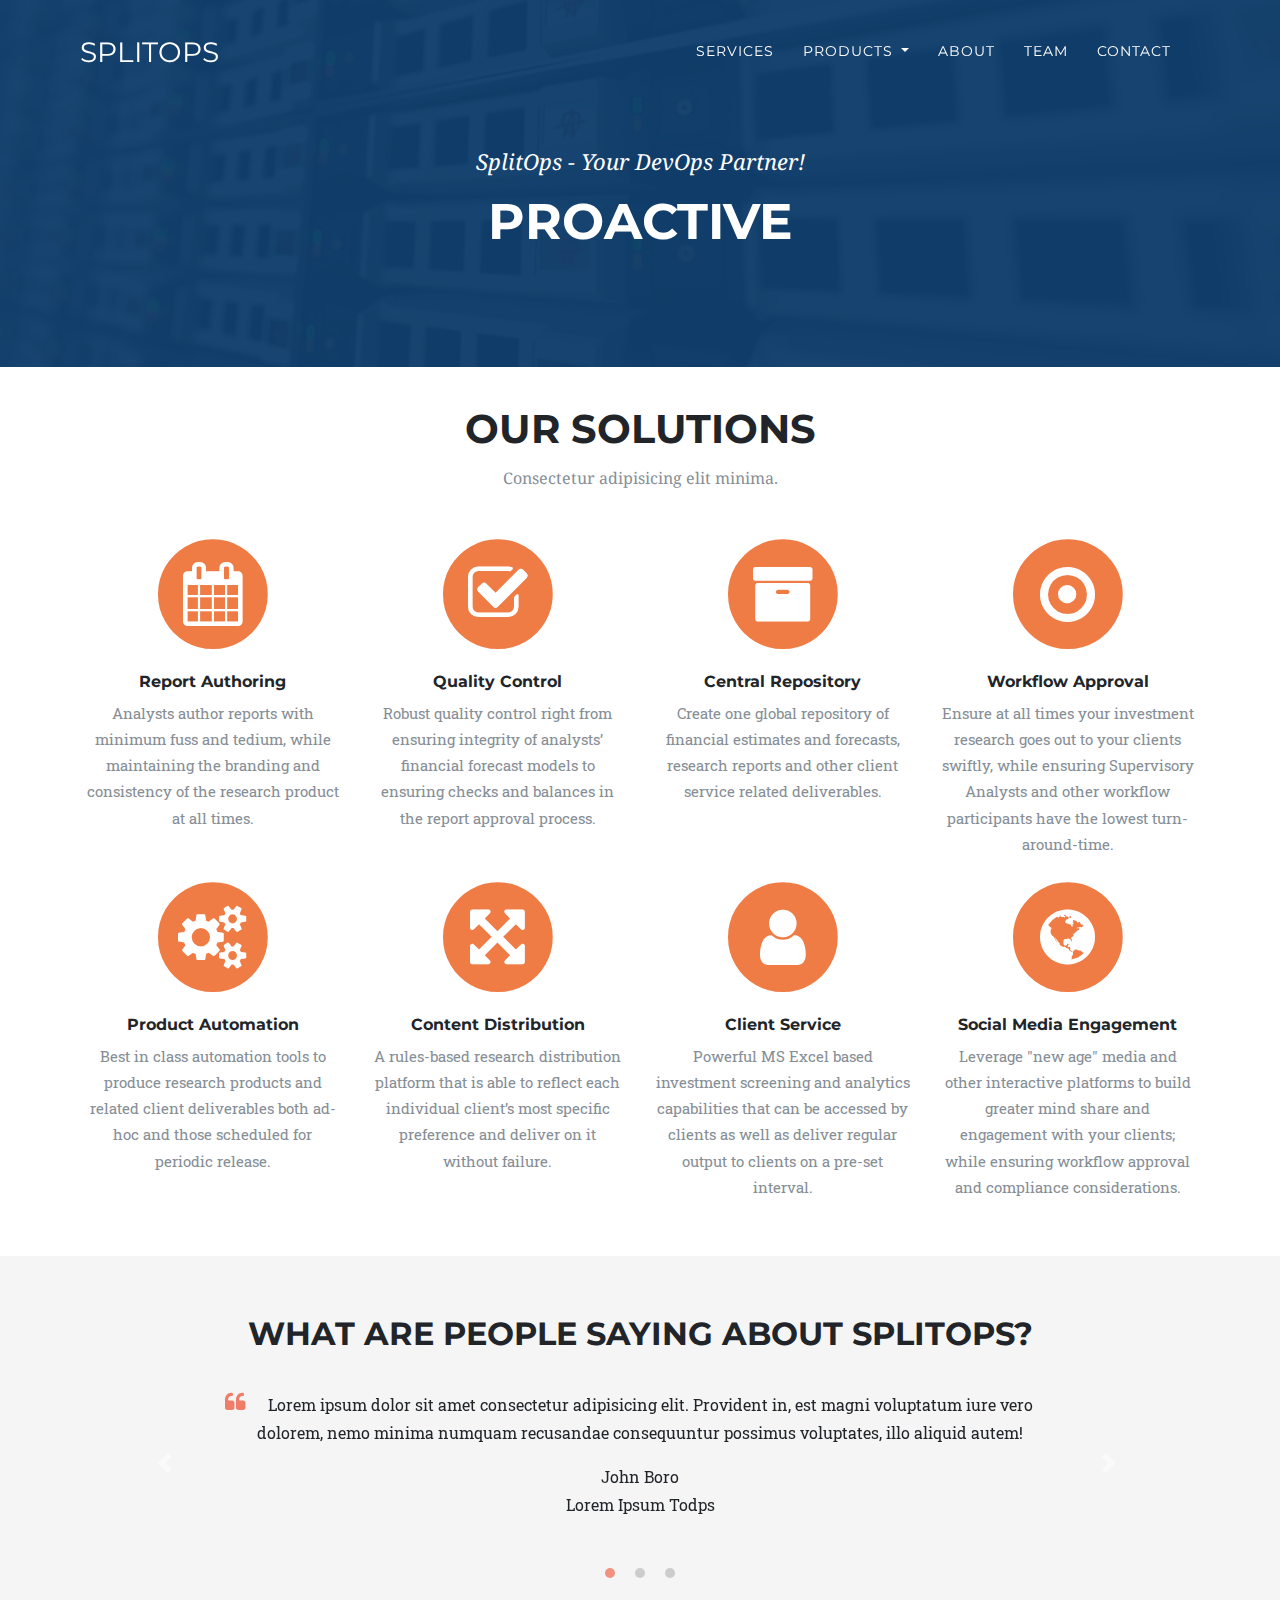
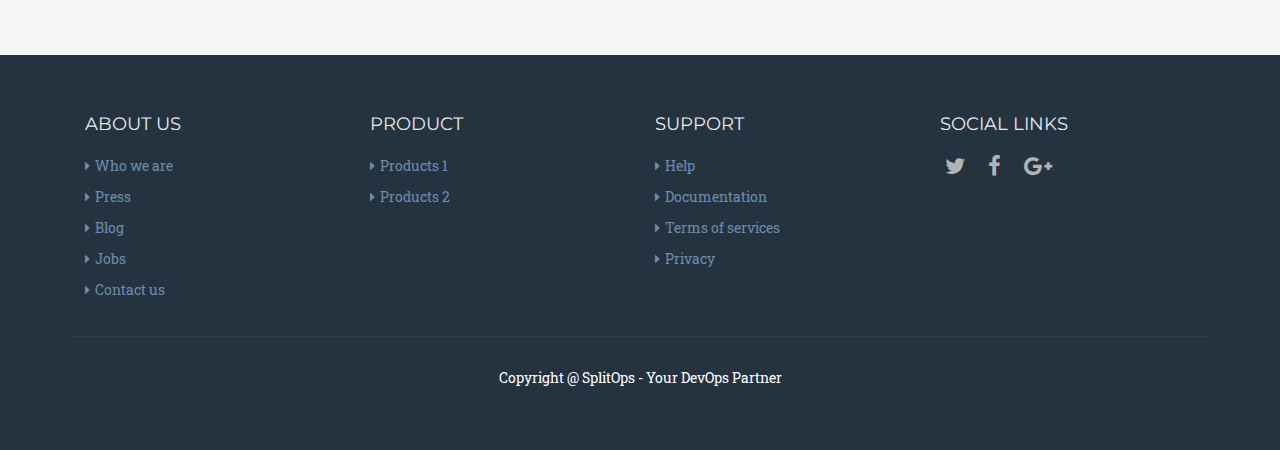
<file: index.html>
<!DOCTYPE html>
<html lang="en">

<head>

  <meta charset="utf-8">
  <meta name="viewport" content="width=device-width, initial-scale=1, shrink-to-fit=no">

  <title>SplitOps - Your DevOps Partner</title>
  <link href="css/bootstrap.min.css" rel="stylesheet">

  <link href="css/font-awesome.min.css" rel="stylesheet" type="text/css">
  <link href="https://fonts.googleapis.com/css?family=Montserrat:400,700" rel="stylesheet" type="text/css">
  <link href='https://fonts.googleapis.com/css?family=Kaushan+Script' rel='stylesheet' type='text/css'>
  <link href='https://fonts.googleapis.com/css?family=Droid+Serif:400,700,400italic,700italic' rel='stylesheet' type='text/css'>
  <link href='https://fonts.googleapis.com/css?family=Roboto+Slab:400,100,300,700' rel='stylesheet' type='text/css'>

  <link href="css/style.css" rel="stylesheet">

</head>

<body id="page-top">

  <!-- Navigation -->
  <nav class="navbar navbar-expand-lg navbar-dark fixed-top" id="mainNav">
    <div class="container">
      <a class="navbar-brand js-scroll-trigger" href="#page-top">SPLITOPS</a>
      <button class="navbar-toggler navbar-toggler-right" type="button" data-toggle="collapse" data-target="#navbarResponsive"
        aria-controls="navbarResponsive" aria-expanded="false" aria-label="Toggle navigation">
          <i class="fa fa-bars"></i>
        </button>
      <div class="collapse navbar-collapse" id="navbarResponsive">
        <ul class="navbar-nav ml-auto">
          <li class="nav-item">
            <a class="nav-link js-scroll-trigger" href="services.html">Services</a>
          </li>
          <li class="nav-item dropdown">
            <a class="nav-link dropdown-toggle" href="#" id="navbarDropdownPortfolio" data-toggle="dropdown" aria-haspopup="true" aria-expanded="true">
                Products
              </a>
            <div class="dropdown-menu dropdown-menu-right" aria-labelledby="navbarDropdownPortfolio">
              <a class="dropdown-item" href="#">Product 1</a>
              <a class="dropdown-item" href="#">Product 2</a>
              <a class="dropdown-item" href="#">Product 3</a>
            </div>
          </li>
          <li class="nav-item">
            <a class="nav-link js-scroll-trigger" href="#about">About</a>
          </li>
          <li class="nav-item">
            <a class="nav-link js-scroll-trigger" href="#team">Team</a>
          </li>
          <li class="nav-item">
            <a class="nav-link js-scroll-trigger" href="contact.html">Contact</a>
          </li>
        </ul>
      </div>
    </div>
  </nav>

  <!-- Header -->
  <header class="masthead">
    <div class="overlay"></div>
    <div class="container">
      <div class="intro-text">
        <div class="intro-lead-in">SplitOps - Your DevOps Partner!</div>
        <div class="intro-heading typed-text"></div>
      </div>
    </div>
  </header>

  <!-- Services -->
  <section id="services">
    <div class="container">
      <div class="row">
        <div class="col-lg-12 text-center">
          <h2 class="section-heading">Our Solutions</h2>
          <h3 class="section-subheading text-muted">Consectetur adipisicing elit minima.</h3>
        </div>
      </div>
      <div class="row text-center">
        <div class="col-md-3">
          <span class="fa-stack fa-4x">
              <i class="fa fa-circle fa-stack-2x text-primary"></i>
              <i class="fa fa-calendar fa-stack-1x fa-inverse"></i>
            </span>
          <h6 class="service-heading">Report Authoring</h6>
          <p class="text-muted service-text">Analysts author reports with minimum fuss and tedium, while maintaining the branding and consistency of the research
            product at all times.</p>
        </div>
        <div class="col-md-3">
          <span class="fa-stack fa-4x">
              <i class="fa fa-circle fa-stack-2x text-primary"></i>
              <i class="fa fa-check-square-o fa-stack-1x fa-inverse"></i>
            </span>
          <h6 class="service-heading">Quality Control</h6>
          <p class="text-muted service-text">Robust quality control right from ensuring integrity of analysts’ financial forecast models to ensuring checks
            and balances in the report approval process.</p>
        </div>
        <div class="col-md-3">
          <span class="fa-stack fa-4x">
              <i class="fa fa-circle fa-stack-2x text-primary"></i>
              <i class="fa fa-archive fa-stack-1x fa-inverse"></i>
            </span>
          <h6 class="service-heading">Central Repository</h6>
          <p class="text-muted service-text">Create one global repository of financial estimates and forecasts, research reports and other client service related
            deliverables.</p>
        </div>
        <div class="col-md-3">
          <span class="fa-stack fa-4x">
                <i class="fa fa-circle fa-stack-2x text-primary"></i>
                <i class="fa fa-dot-circle-o fa-stack-1x fa-inverse"></i>
              </span>
          <h6 class="service-heading">Workflow Approval</h6>
          <p class="text-muted service-text">Ensure at all times your investment research goes out to your clients swiftly, while ensuring Supervisory Analysts
            and other workflow participants have the lowest turn-around-time.</p>
        </div>
        <div class="col-md-3">
            <span class="fa-stack fa-4x">
                <i class="fa fa-circle fa-stack-2x text-primary"></i>
                <i class="fa fa-cogs fa-stack-1x fa-inverse"></i>
              </span>
            <h6 class="service-heading">Product Automation</h6>
            <p class="text-muted service-text">Best in class automation tools to produce research products and related client deliverables both ad-hoc and those scheduled for periodic release.</p>
        </div>
        <div class="col-md-3">
          <span class="fa-stack fa-4x">
              <i class="fa fa-circle fa-stack-2x text-primary"></i>
              <i class="fa fa-arrows-alt fa-stack-1x fa-inverse"></i>
            </span>
          <h6 class="service-heading">Content Distribution</h6>
          <p class="text-muted service-text">A rules-based research distribution platform that is able to reflect each individual client’s most specific preference and deliver on it without failure.</p>
        </div>
        <div class="col-md-3">
            <span class="fa-stack fa-4x">
                <i class="fa fa-circle fa-stack-2x text-primary"></i>
                <i class="fa fa-user fa-stack-1x fa-inverse"></i>
              </span>
            <h6 class="service-heading">Client Service</h6>
            <p class="text-muted service-text">Powerful MS Excel based investment screening and analytics capabilities that can be accessed by clients as well as deliver regular output to clients on a pre-set interval.</p>
          </div>
        <div class="col-md-3">
              <span class="fa-stack fa-4x">
                  <i class="fa fa-circle fa-stack-2x text-primary"></i>
                  <i class="fa fa-globe fa-stack-1x fa-inverse"></i>
                </span>
              <h6 class="service-heading">Social Media Engagement</h6>
              <p class="text-muted service-text">Leverage "new age" media and other interactive platforms to build greater mind share and engagement with your clients; while ensuring workflow approval and compliance considerations.</p>
        </div>      
      </div>
    </div>
  </section>

  <section class="section testimonials">
    <div class="container">
      <h2 class="title text-center">What are people saying about SplitOps?</h2>
      <div id="testimonials" class="carousel slide" data-ride="carousel" data-interval="3000">
        <ol class="carousel-indicators">
          <li data-target="#testimonials" data-slide-to="0" class="active"></li>
          <li data-target="#testimonials" data-slide-to="1"></li>
          <li data-target="#testimonials" data-slide-to="2"></li>
        </ol>
        <div class="carousel-inner">
          <div class="carousel-item active">
            <div class="content">
              <blockquote>
                <i class="fa fa-quote-left"></i>
                <p>Lorem ipsum dolor sit amet consectetur adipisicing elit. Provident in, est magni voluptatum iure vero dolorem,
                  nemo minima numquam recusandae consequuntur possimus voluptates, illo aliquid autem!</p>
              </blockquote>
              <p class="source">John Boro<br><span class="title">Lorem Ipsum Todps</span></p>
            </div>
            <!--//content-->
          </div>

          <div class="carousel-item">
            <div class="content">
              <blockquote>
                <i class="fa fa-quote-left"></i>
                <p>Lorem ipsum dolor sit amet consectetur adipisicing elit. Provident in, est magni voluptatum iure vero dolorem,
                  nemo minima numquam recusandae consequuntur possimus voluptates, illo aliquid autem!</p>
              </blockquote>
              <p class="source">John Boro<br><span class="title">Lorem Ipsum Todps</span></p>
            </div>
            <!--//content-->
          </div>

          <div class="carousel-item">
            <div class="content">
              <blockquote>
                <i class="fa fa-quote-left"></i>
                <p>Lorem ipsum dolor sit amet consectetur adipisicing elit. Provident in, est magni voluptatum iure vero dolorem,
                  nemo minima numquam recusandae consequuntur possimus voluptates, illo aliquid autem!</p>
              </blockquote>
              <p class="source">John Boro<br><span class="title">Lorem Ipsum Todps</span></p>
            </div>
            <!--//content-->
          </div>
        </div>
        <a class="carousel-control-prev" href="#testimonials" role="button" data-slide="prev">
                <span class="carousel-control-prev-icon" aria-hidden="true"></span>
                <span class="sr-only">Previous</span>
              </a>
        <a class="carousel-control-next" href="#testimonials" role="button" data-slide="next">
                <span class="carousel-control-next-icon" aria-hidden="true"></span>
                <span class="sr-only">Next</span>
              </a>
      </div>
    </div>
    <!--//container-->
  </section>

  <!-- Footer -->
  <footer class="footer">
    <div class="footer-content">
      <div class="container">
        <div class="row">
          <div class="footer-col links col-md-3 col-sm-6 col-xs-12">
            <div class="footer-col-inner">
              <h3 class="title">About us</h3>
              <ul class="list-unstyled">
                <li><a href="#"><i class="fa fa-caret-right"></i>Who we are</a></li>
                <li><a href="#"><i class="fa fa-caret-right"></i>Press</a></li>
                <li><a href="#"><i class="fa fa-caret-right"></i>Blog</a></li>
                <li><a href="#"><i class="fa fa-caret-right"></i>Jobs</a></li>
                <li><a href="#"><i class="fa fa-caret-right"></i>Contact us</a></li>
              </ul>
            </div>
            <!--//footer-col-inner-->
          </div>
          <!--//foooter-col-->
          <div class="footer-col links col-md-3 col-sm-6 col-xs-12">
            <div class="footer-col-inner">
              <h3 class="title">Product</h3>
              <ul class="list-unstyled">
                <li><a href="#"><i class="fa fa-caret-right"></i>Products 1</a></li>
                <li><a href="#"><i class="fa fa-caret-right"></i>Products 2</a></li>
              </ul>
            </div>
            <!--//footer-col-inner-->
          </div>
          <!--//foooter-col-->
          <div class="footer-col links col-md-3 col-sm-6 col-xs-12 sm-break">
            <div class="footer-col-inner">
              <h3 class="title">Support</h3>
              <ul class="list-unstyled">
                <li><a href="#"><i class="fa fa-caret-right"></i>Help</a></li>
                <li><a href="#"><i class="fa fa-caret-right"></i>Documentation</a></li>
                <li><a href="#"><i class="fa fa-caret-right"></i>Terms of services</a></li>
                <li><a href="#"><i class="fa fa-caret-right"></i>Privacy</a></li>
              </ul>
            </div>
            <!--//footer-col-inner-->
          </div>
          <!--//foooter-col-->
          <div class="footer-col connect col-xs-12 col-md-3 col-sm-6">
            <div class="footer-col-inner">
              <h3 class="title">Social Links</h3>
              <ul class="social list-inline">
                <li><a href="#" target="_blank"><i class="fa fa-twitter"></i></a></li>
                <li><a href="#"><i class="fa fa-facebook"></i></a></li>
                <li><a href="#"><i class="fa fa-google-plus"></i></a></li>
              </ul>

            </div>
            <!--//footer-col-inner-->
          </div>
          <!--//foooter-col-->
          <div class="clearfix"></div>
        </div>
        <!--//row-->
        <div class="row has-divider">
          <div class="footer-col copyright col-xs-12 col-md-6">
            Copyright @ SplitOps - Your DevOps Partner
          </div>

        </div>
      </div>
      <!--//container-->
    </div>
    <!--//footer-content-->
  </footer>

  <!-- Bootstrap core JavaScript -->
  <script src="js/jquery.min.js"></script>
  <script src="js/popper.min.js"></script>
  <script src="js/bootstrap.min.js"></script>
  <script src="js/jquery.easing.min.js"></script>
  <script src="js/typed.min.js"></script>
  <script src="js/script.js"></script>

</body>

</html>
</file>
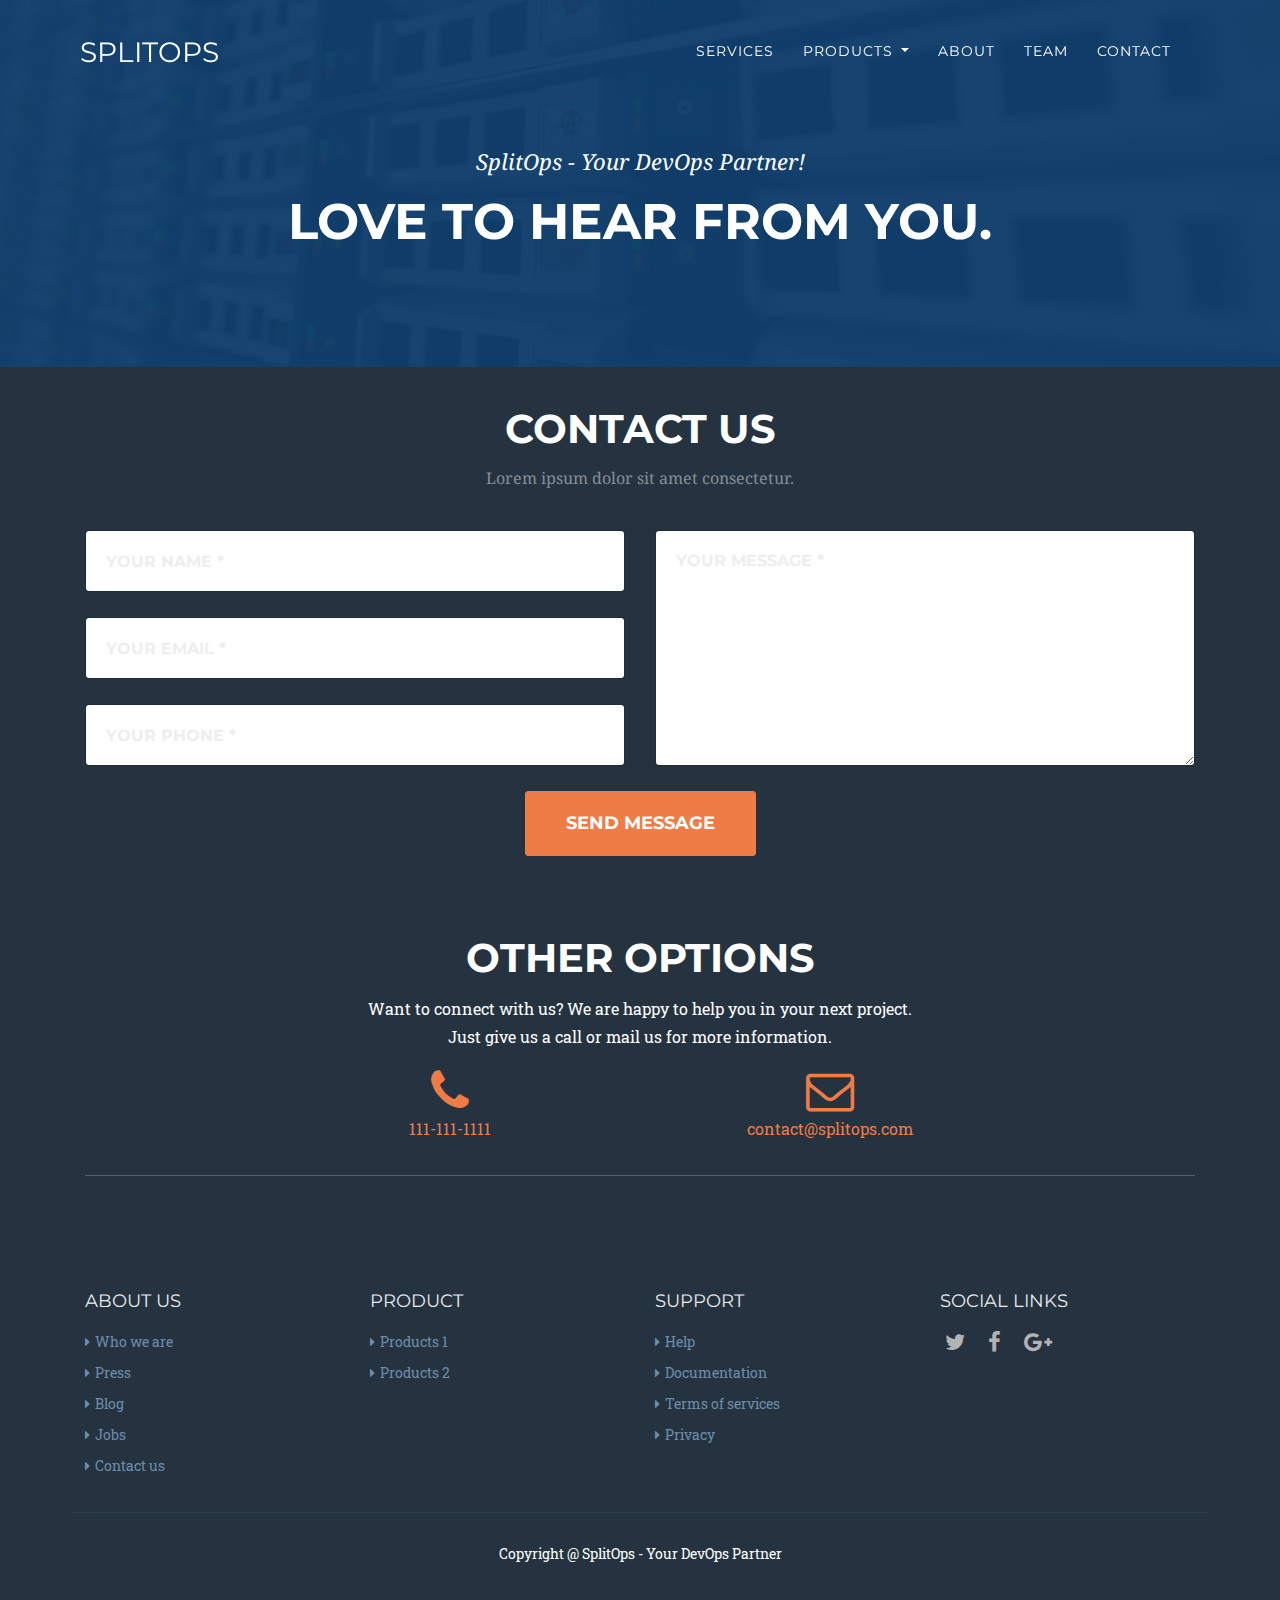
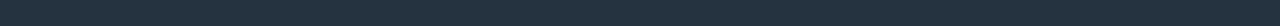
<file: contact.html>
<!DOCTYPE html>
<html lang="en">

<head>

    <meta charset="utf-8">
    <meta name="viewport" content="width=device-width, initial-scale=1, shrink-to-fit=no">

    <title>SplitOps - Your DevOps Partner</title>
    <link href="css/bootstrap.min.css" rel="stylesheet">

    <link href="css/font-awesome.min.css" rel="stylesheet" type="text/css">
    <link href="https://fonts.googleapis.com/css?family=Montserrat:400,700" rel="stylesheet" type="text/css">
    <link href='https://fonts.googleapis.com/css?family=Kaushan+Script' rel='stylesheet' type='text/css'>
    <link href='https://fonts.googleapis.com/css?family=Droid+Serif:400,700,400italic,700italic' rel='stylesheet' type='text/css'>
    <link href='https://fonts.googleapis.com/css?family=Roboto+Slab:400,100,300,700' rel='stylesheet' type='text/css'>

    <link href="css/style.css" rel="stylesheet">

</head>

<body id="page-top">

    <!-- Navigation -->
    <nav class="navbar navbar-expand-lg navbar-dark fixed-top" id="mainNav">
        <div class="container">
            <a class="navbar-brand js-scroll-trigger" href="index.html">SPLITOPS</a>
            <button class="navbar-toggler navbar-toggler-right" type="button" data-toggle="collapse" data-target="#navbarResponsive"
                aria-controls="navbarResponsive" aria-expanded="false" aria-label="Toggle navigation">
          <i class="fa fa-bars"></i>
        </button>
            <div class="collapse navbar-collapse" id="navbarResponsive">
                <ul class="navbar-nav ml-auto">
                    <li class="nav-item">
                        <a class="nav-link js-scroll-trigger" href="#services">Services</a>
                    </li>
                    <li class="nav-item dropdown">
                        <a class="nav-link dropdown-toggle" href="#" id="navbarDropdownPortfolio" data-toggle="dropdown" aria-haspopup="true" aria-expanded="true">
                Products
              </a>
                        <div class="dropdown-menu dropdown-menu-right" aria-labelledby="navbarDropdownPortfolio">
                            <a class="dropdown-item" href="#">Product 1</a>
                            <a class="dropdown-item" href="#">Product 2</a>
                            <a class="dropdown-item" href="#">Product 3</a>
                        </div>
                    </li>
                    <li class="nav-item">
                        <a class="nav-link js-scroll-trigger" href="#about">About</a>
                    </li>
                    <li class="nav-item">
                        <a class="nav-link js-scroll-trigger" href="#team">Team</a>
                    </li>
                    <li class="nav-item">
                        <a class="nav-link js-scroll-trigger" href="contact.html">Contact</a>
                    </li>
                </ul>
            </div>
        </div>
    </nav>

    <!-- Header -->
    <header class="masthead">
        <div class="overlay"></div>
        <div class="container">
            <div class="intro-text">
                <div class="intro-lead-in">SplitOps - Your DevOps Partner!</div>
                <div class="intro-heading">Love To Hear From You.</div>
            </div>
        </div>
    </header>

    <!-- Services -->
    <section id="contact">
        <div class="container">
            <div class="row">
                <div class="col-lg-12 text-center">
                    <h2 class="section-heading">Contact Us</h2>
                    <h3 class="section-subheading text-muted">Lorem ipsum dolor sit amet consectetur.</h3>
                </div>
            </div>
            <div class="row">
                <div class="col-lg-12">
                    <form id="contactForm" name="sentMessage" novalidate="">
                        <div class="row">
                            <div class="col-md-6">
                                <div class="form-group">
                                    <input class="form-control" id="name" type="text" placeholder="Your Name *" required="" data-validation-required-message="Please enter your name.">
                                    <p class="help-block text-danger"></p>
                                </div>
                                <div class="form-group">
                                    <input class="form-control" id="email" type="email" placeholder="Your Email *" required="" data-validation-required-message="Please enter your email address.">
                                    <p class="help-block text-danger"></p>
                                </div>
                                <div class="form-group">
                                    <input class="form-control" id="phone" type="tel" placeholder="Your Phone *" required="" data-validation-required-message="Please enter your phone number.">
                                    <p class="help-block text-danger"></p>
                                </div>
                            </div>
                            <div class="col-md-6">
                                <div class="form-group">
                                    <textarea class="form-control" id="message" placeholder="Your Message *" required="" data-validation-required-message="Please enter a message."></textarea>
                                    <p class="help-block text-danger"></p>
                                </div>
                            </div>
                            <div class="clearfix"></div>
                            <div class="col-lg-12 text-center">
                                <div id="success"></div>
                                <button id="sendMessageButton" class="btn btn-xl" type="submit">Send Message</button>
                            </div>
                        </div>
                    </form>
                </div>
            </div>

            <div class="row contactRow">
                <div class="col-lg-8 mx-auto text-center">
                    <h2 class="section-heading">OTHER OPTIONS</h2>
                    <p>Want to connect with us? We are happy to help you in your next project.<br/> Just give us a call or mail us for more information.</p>
                </div>
            </div>
            <div class="row contactfields">
                <div class="col-lg-4 ml-auto text-center">
                    <i class="fa fa-phone fa-3x sr-contact"></i>
                    <p class="phonefield">111-111-1111</p>
                </div>
                <div class="col-lg-4 mr-auto text-center">
                    <i class="fa fa-envelope-o fa-3x sr-contact"></i>
                    <p>
                        <a href="mailto:contactus@spiltops.com">contact@splitops.com</a>
                    </p>
                </div>
            </div>
            <hr class="primary">            
    </section>

    <!-- Footer -->
    <footer class="footer">
        <div class="footer-content">
            <div class="container">
                <div class="row">
                    <div class="footer-col links col-md-3 col-sm-6 col-xs-12">
                        <div class="footer-col-inner">
                            <h3 class="title">About us</h3>
                            <ul class="list-unstyled">
                                <li><a href="#"><i class="fa fa-caret-right"></i>Who we are</a></li>
                                <li><a href="#"><i class="fa fa-caret-right"></i>Press</a></li>
                                <li><a href="#"><i class="fa fa-caret-right"></i>Blog</a></li>
                                <li><a href="#"><i class="fa fa-caret-right"></i>Jobs</a></li>
                                <li><a href="#"><i class="fa fa-caret-right"></i>Contact us</a></li>
                            </ul>
                        </div>
                        <!--//footer-col-inner-->
                    </div>
                    <!--//foooter-col-->
                    <div class="footer-col links col-md-3 col-sm-6 col-xs-12">
                        <div class="footer-col-inner">
                            <h3 class="title">Product</h3>
                            <ul class="list-unstyled">
                                <li><a href="#"><i class="fa fa-caret-right"></i>Products 1</a></li>
                                <li><a href="#"><i class="fa fa-caret-right"></i>Products 2</a></li>
                            </ul>
                        </div>
                        <!--//footer-col-inner-->
                    </div>
                    <!--//foooter-col-->
                    <div class="footer-col links col-md-3 col-sm-6 col-xs-12 sm-break">
                        <div class="footer-col-inner">
                            <h3 class="title">Support</h3>
                            <ul class="list-unstyled">
                                <li><a href="#"><i class="fa fa-caret-right"></i>Help</a></li>
                                <li><a href="#"><i class="fa fa-caret-right"></i>Documentation</a></li>
                                <li><a href="#"><i class="fa fa-caret-right"></i>Terms of services</a></li>
                                <li><a href="#"><i class="fa fa-caret-right"></i>Privacy</a></li>
                            </ul>
                        </div>
                        <!--//footer-col-inner-->
                    </div>
                    <!--//foooter-col-->
                    <div class="footer-col connect col-xs-12 col-md-3 col-sm-6">
                        <div class="footer-col-inner">
                            <h3 class="title">Social Links</h3>
                            <ul class="social list-inline">
                                <li><a href="#" target="_blank"><i class="fa fa-twitter"></i></a></li>
                                <li><a href="#"><i class="fa fa-facebook"></i></a></li>
                                <li><a href="#"><i class="fa fa-google-plus"></i></a></li>
                            </ul>

                        </div>
                        <!--//footer-col-inner-->
                    </div>
                    <!--//foooter-col-->
                    <div class="clearfix"></div>
                </div>
                <!--//row-->
                <div class="row has-divider">
                    <div class="footer-col copyright col-xs-12 col-md-6">
                        Copyright @ SplitOps - Your DevOps Partner
                    </div>

                </div>
            </div>
            <!--//container-->
        </div>
        <!--//footer-content-->
    </footer>

    <!-- Bootstrap core JavaScript -->
    <script src="js/jquery.min.js"></script>
    <script src="js/popper.min.js"></script>
    <script src="js/bootstrap.min.js"></script>
    <script src="js/jquery.easing.min.js"></script>
    <script src="js/typed.min.js"></script>
    <script src="js/script.js"></script>

</body>

</html>
</file>
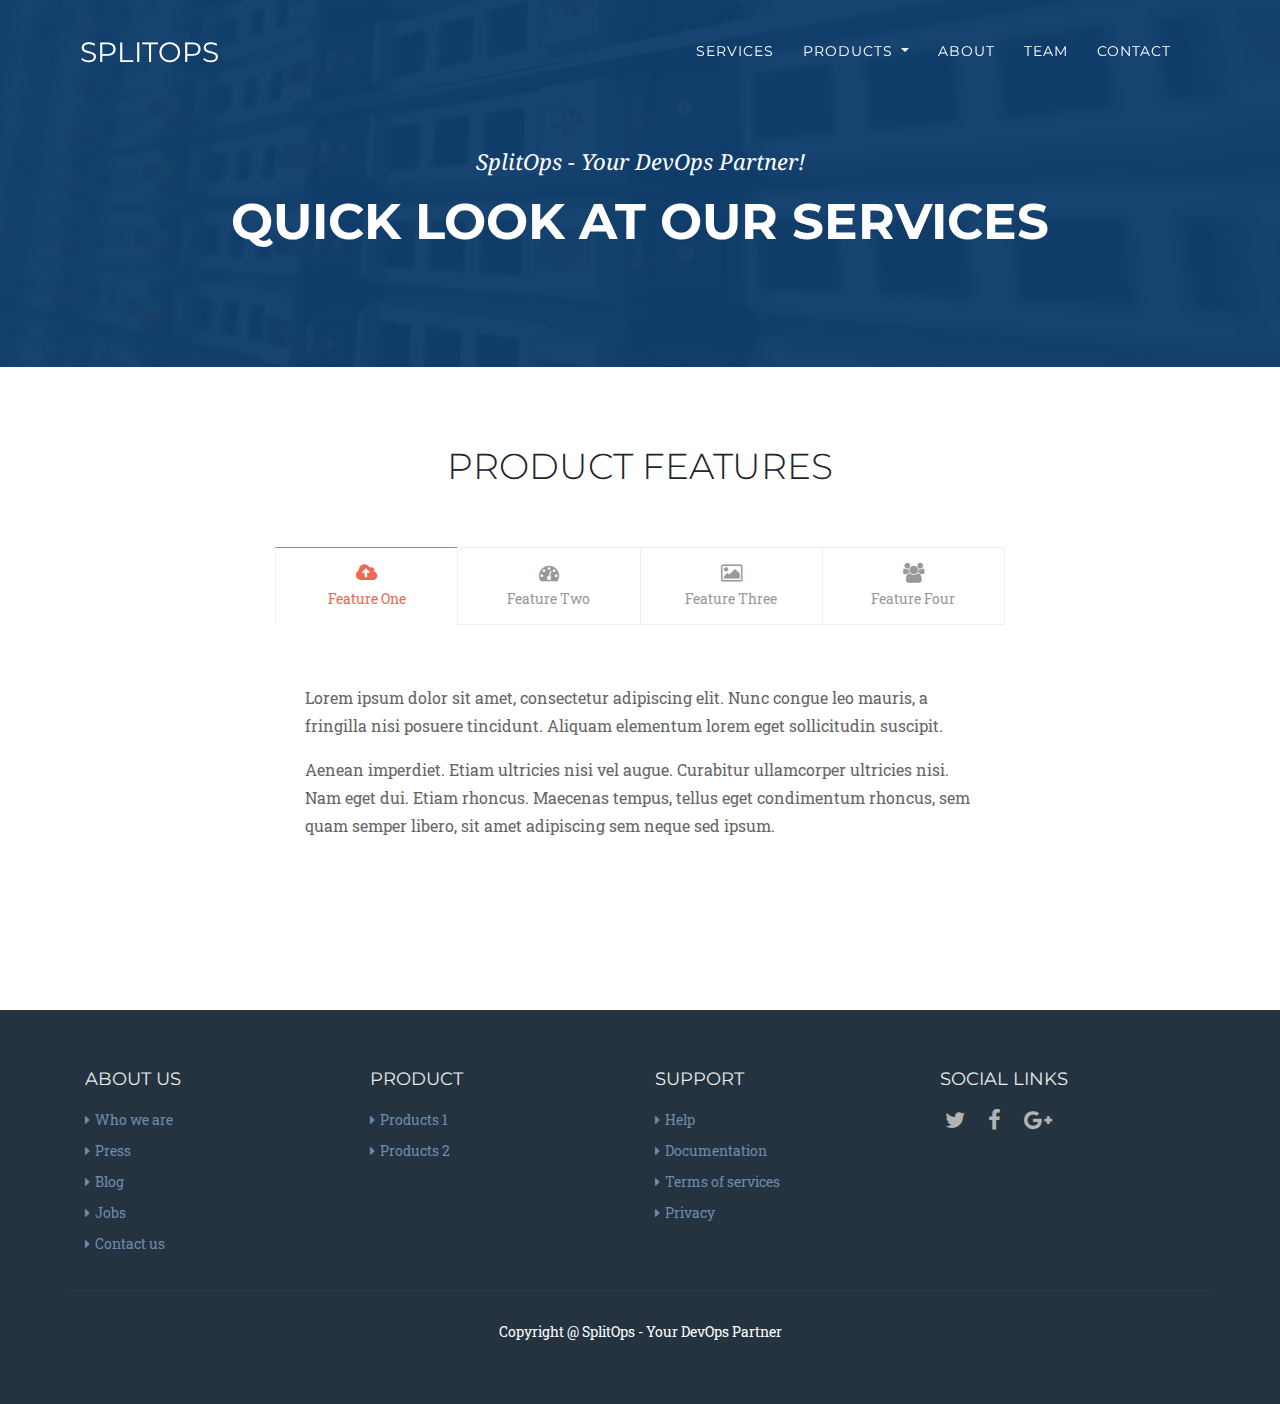
<file: services.html>
<!DOCTYPE html>
<html lang="en">

<head>

    <meta charset="utf-8">
    <meta name="viewport" content="width=device-width, initial-scale=1, shrink-to-fit=no">

    <title>SplitOps - Your DevOps Partner</title>
    <link href="css/bootstrap.min.css" rel="stylesheet">

    <link href="css/font-awesome.min.css" rel="stylesheet" type="text/css">
    <link href="https://fonts.googleapis.com/css?family=Montserrat:400,700" rel="stylesheet" type="text/css">
    <link href='https://fonts.googleapis.com/css?family=Kaushan+Script' rel='stylesheet' type='text/css'>
    <link href='https://fonts.googleapis.com/css?family=Droid+Serif:400,700,400italic,700italic' rel='stylesheet' type='text/css'>
    <link href='https://fonts.googleapis.com/css?family=Roboto+Slab:400,100,300,700' rel='stylesheet' type='text/css'>

    <link href="css/style.css" rel="stylesheet">

</head>

<body id="page-top">

    <!-- Navigation -->
    <nav class="navbar navbar-expand-lg navbar-dark fixed-top" id="mainNav">
        <div class="container">
            <a class="navbar-brand js-scroll-trigger" href="index.html">SPLITOPS</a>
            <button class="navbar-toggler navbar-toggler-right" type="button" data-toggle="collapse" data-target="#navbarResponsive"
                aria-controls="navbarResponsive" aria-expanded="false" aria-label="Toggle navigation">
          <i class="fa fa-bars"></i>
        </button>
            <div class="collapse navbar-collapse" id="navbarResponsive">
                <ul class="navbar-nav ml-auto">
                    <li class="nav-item">
                        <a class="nav-link js-scroll-trigger" href="#services">Services</a>
                    </li>
                    <li class="nav-item dropdown">
                        <a class="nav-link dropdown-toggle" href="#" id="navbarDropdownPortfolio" data-toggle="dropdown" aria-haspopup="true" aria-expanded="true">
                Products
              </a>
                        <div class="dropdown-menu dropdown-menu-right" aria-labelledby="navbarDropdownPortfolio">
                            <a class="dropdown-item" href="#">Product 1</a>
                            <a class="dropdown-item" href="#">Product 2</a>
                            <a class="dropdown-item" href="#">Product 3</a>
                        </div>
                    </li>
                    <li class="nav-item">
                        <a class="nav-link js-scroll-trigger" href="#about">About</a>
                    </li>
                    <li class="nav-item">
                        <a class="nav-link js-scroll-trigger" href="#team">Team</a>
                    </li>
                    <li class="nav-item">
                        <a class="nav-link js-scroll-trigger" href="contact.html">Contact</a>
                    </li>
                </ul>
            </div>
        </div>
    </nav>

    <!-- Header -->
    <header class="masthead">
        <div class="overlay"></div>
        <div class="container">
            <div class="intro-text">
                <div class="intro-lead-in">SplitOps - Your DevOps Partner!</div>
                <div class="intro-heading">Quick Look At Our Services</div>
            </div>
        </div>
    </header>

    <section class="features-tabbed section">
        <div class="container">
            <h2 class="title text-center">Product Features</h2>
            <div class="row justify-content-md-center">
                <div class=" text-center col-md-8 col-sm-10 col-xs-12 col-md-offset-2 col-sm-offset-1 col-xs-offset-0">
                    <!-- Nav tabs -->
                    <ul class="nav nav-tabs text-center" role="tablist">
                        <li class="active" role="tab" data-toggle="tab" aria-expanded="true"><a href="#feature-1"><i class="fa fa-cloud-upload"></i><br><span class="hidden-sm hidden-xs">Feature One</span></a></li>
                        <li class="" role="tab" data-toggle="tab" aria-expanded="false"><a href="#feature-2"><i class="fa fa-tachometer"></i><br><span class="hidden-sm hidden-xs">Feature Two</span></a></li>
                        <li class="" role="tab" data-toggle="tab" aria-expanded="false"><a href="#feature-3"><i class="fa fa-photo"></i><br><span class="hidden-sm hidden-xs">Feature Three</span></a></li>
                        <li class="last"   role="tab" data-toggle="tab" aria-expanded="false"><a href="#feature-4"><i class="fa fa-users"></i><br><span class="hidden-sm hidden-xs">Feature Four</span></a></li>
                    </u  l>
                    <!--//nav-tabs-->

                    <!-- Tab panes -->
                    <div class="tab-content">
                        <div class="tab-pane fade" id="feature-1">
                            <h3 class="title sr-only">Feature One</h3>
                        </div>
                        <!--//tab-pane-->
                        <div class="tab-pane active" id="feature-2">
                            <h3 class="title sr-only">Feature One</h3>
                            <div class="desc text-left">
                                <p>Lorem ipsum dolor sit amet, consectetur adipiscing elit. Nunc congue leo mauris, a fringilla
                                    nisi posuere tincidunt. Aliquam elementum lorem eget sollicitudin suscipit.</p>

                                <p>Aenean imperdiet. Etiam ultricies nisi vel augue. Curabitur ullamcorper ultricies nisi. Nam
                                    eget dui. Etiam rhoncus. Maecenas tempus, tellus eget condimentum rhoncus, sem quam semper
                                    libero, sit amet adipiscing sem neque sed ipsum. </p>

                            </div>
                        </div>
                        <!--//tab-pane-->
                        <div class="tab-pane fade" id="feature-3">
                            <h3 class="title sr-only">Feature Three</h3>
                            <div class="desc text-left">
                                <p>Iusto inventore quae dolore obcaecati distinctio, quasi, placeat aut veritatis unde alias
                                    quia, repellendus laudantium modi esse totam tempore! Ab, illum nesciunt. Quo itaque
                                    nulla, beatae sint natus similique fugiat iusto et, sequi deleniti, pariatur architecto
                                    eligendi exercitationem voluptatibus qui expedita rerum excepturi vero at perferendis
                                    corporis velit! Dolorum repudiandae sequi velit? Neque quo accusantium nesciunt aut nemo!
                                    Alias natus excepturi error dolorem quo, tempore, numquam consequatur architecto incidunt
                                    eaque ipsum iure quidem exercitationem, velit voluptate perferendis nobis similique praesentium
                                    eius vero?
                                </p>
                            </div>
                        </div>
                        <!--//tab-pane-->
                        <div class="tab-pane fade" id="feature4">
                            <h3 class="title sr-only">Feature Four</h3>
                            <div class="desc text-left">
                                <p>Distinctio, quasi, placeat aut veritatis unde alias
                                    quia, repellendus laudantium modi esse totam tempore! Ab, illum nesciunt. Quo itaque
                                    nulla, beatae sint natus similique fugiat empore, numquam consequatur architecto incidunt
                                    eaque ipsum iure quidem exercitationem, velit voluptate perferendis nobis similique praesentium
                                    eius vero?
                                </p>
                            </div>
                        </div>
                        <!--//tab-pane-->
                    </div>

                </div>
            </div>
        </div>
    </section>

    <!-- Footer -->
    <footer class="footer">
        <div class="footer-content">
            <div class="container">
                <div class="row">
                    <div class="footer-col links col-md-3 col-sm-6 col-xs-12">
                        <div class="footer-col-inner">
                            <h3 class="title">About us</h3>
                            <ul class="list-unstyled">
                                <li><a href="#"><i class="fa fa-caret-right"></i>Who we are</a></li>
                                <li><a href="#"><i class="fa fa-caret-right"></i>Press</a></li>
                                <li><a href="#"><i class="fa fa-caret-right"></i>Blog</a></li>
                                <li><a href="#"><i class="fa fa-caret-right"></i>Jobs</a></li>
                                <li><a href="#"><i class="fa fa-caret-right"></i>Contact us</a></li>
                            </ul>
                        </div>
                        <!--//footer-col-inner-->
                    </div>
                    <!--//foooter-col-->
                    <div class="footer-col links col-md-3 col-sm-6 col-xs-12">
                        <div class="footer-col-inner">
                            <h3 class="title">Product</h3>
                            <ul class="list-unstyled">
                                <li><a href="#"><i class="fa fa-caret-right"></i>Products 1</a></li>
                                <li><a href="#"><i class="fa fa-caret-right"></i>Products 2</a></li>
                            </ul>
                        </div>
                        <!--//footer-col-inner-->
                    </div>
                    <!--//foooter-col-->
                    <div class="footer-col links col-md-3 col-sm-6 col-xs-12 sm-break">
                        <div class="footer-col-inner">
                            <h3 class="title">Support</h3>
                            <ul class="list-unstyled">
                                <li><a href="#"><i class="fa fa-caret-right"></i>Help</a></li>
                                <li><a href="#"><i class="fa fa-caret-right"></i>Documentation</a></li>
                                <li><a href="#"><i class="fa fa-caret-right"></i>Terms of services</a></li>
                                <li><a href="#"><i class="fa fa-caret-right"></i>Privacy</a></li>
                            </ul>
                        </div>
                        <!--//footer-col-inner-->
                    </div>
                    <!--//foooter-col-->
                    <div class="footer-col connect col-xs-12 col-md-3 col-sm-6">
                        <div class="footer-col-inner">
                            <h3 class="title">Social Links</h3>
                            <ul class="social list-inline">
                                <li><a href="#" target="_blank"><i class="fa fa-twitter"></i></a></li>
                                <li><a href="#"><i class="fa fa-facebook"></i></a></li>
                                <li><a href="#"><i class="fa fa-google-plus"></i></a></li>
                            </ul>

                        </div>
                        <!--//footer-col-inner-->
                    </div>
                    <!--//foooter-col-->
                    <div class="clearfix"></div>
                </div>
                <!--//row-->
                <div class="row has-divider">
                    <div class="footer-col copyright col-xs-12 col-md-6">
                        Copyright @ SplitOps - Your DevOps Partner
                    </div>

                </div>
            </div>
            <!--//container-->
        </div>
        <!--//footer-content-->
    </footer>

    <!-- Bootstrap core JavaScript -->
    <script src="js/jquery.min.js"></script>
    <script src="js/popper.min.js"></script>
    <script src="js/bootstrap.min.js"></script>
    <script src="js/jquery.easing.min.js"></script>
    <script src="js/typed.min.js"></script>
    <script src="js/script.js"></script>

</body>

</html>
</file>
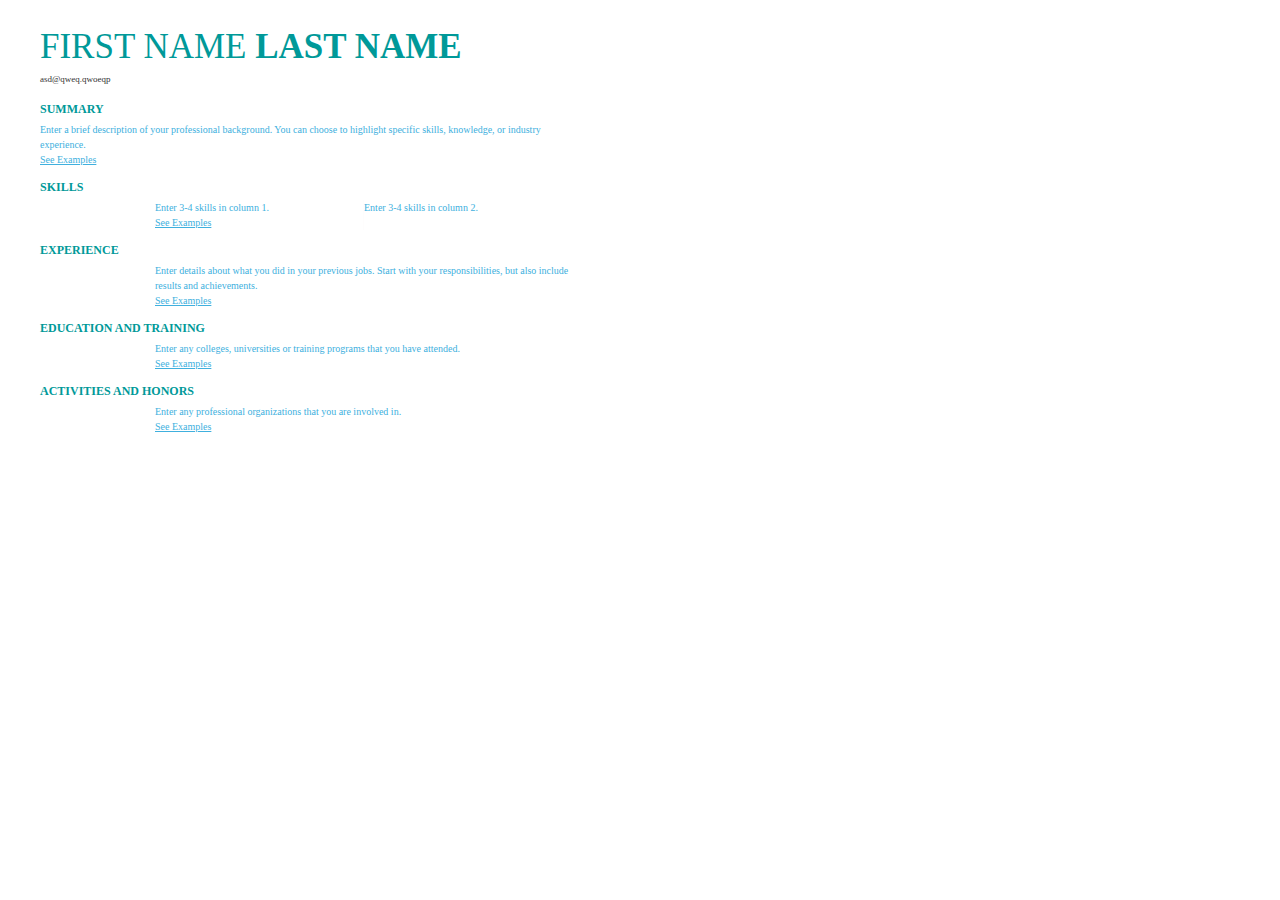
<file: test/maina.html>
<html><head><style id="static">
    /* Reset browser defaults *//* --------------------------------------------------------------
    Reset default browser CSS.
    Based on work by Eric Meyer:
    * http://meyerweb.com/eric/tools/css/reset/index.html
    -------------------------------------------------------------- *//* v1.0 | 20080212 */html, body, div, span, applet, object, iframe, h1, h2, h3, h4, h5, h6, p, blockquote, pre, a, abbr, acronym, address, big, cite, code, del, dfn, em, font, img, ins, kbd, q, s, samp, small, strike, strong, sub, sup, tt, var, b, u, i, center, dl, dt, dd, ol, ul, li, fieldset, form, label, legend, table, caption, tbody, tfoot, thead, tr, th, td {margin: 0; padding: 0; border: 0; outline: 0; font-size: 100%; vertical-align: baseline; background: transparent;}
    body {line-height: 1; background: #FFF; text-align: left;}
    ol, ul {list-style: none;}
    blockquote, q {quotes: none;}
    blockquote:before, blockquote:after, q:before, q:after {content: ''; content: none;}
    /* remember to define focus styles! */:focus {outline: 0;}
    /* remember to highlight inserts somehow! */ins {text-decoration: none;}
    del {text-decoration: line-through;}
    /* tables still need 'cellspacing="0"' in the markup */table {border-collapse: collapse; border-spacing: 0;}
    a img {border: none;}
    /* Typography */

    /*START old disc style for LI
    ul, li {list-style-type: disc; margin: 0 0 0 12px; padding: 0;}
    ul li {margin: 0 0 0 18px; padding: 0 0 0 3px;}
    END old disc style for LI*/

    /*START Image treatment for LI*/
    /*ul {list-style-image: url("[data-uri]");}*/
    ul, li {list-style:inherit;margin: 0 0 0 13px; padding: 0;}
    ul li {margin: 0 0 0 16px; padding: 0 0 0 3px;}
	#resumeDoc ul, #resumeDoc li {list-style-type: disc;}
    /*END Image treatment for LI*/

    .clear {clear: both; height: 0;}
    br.clear {line-height: 0;}
    div.name {font-size: 15px; line-height: 17px; font-weight: bold; padding: 0; text-align: left; text-transform: uppercase; color: #099;}
    div.name span.fName {font-weight: normal;}
    div.logo {display: none;}
    div.paragraph {position: relative; clear: both;}
    div.heading {clear: both; font-weight: bold; text-transform: uppercase;}
    div.address {position: relative; text-align: left; font-size: 0.917em; line-height: 1.25em; margin-top: 0; padding-top: 1px;}
    div.address2 {position: relative; text-align: left; font-size: 0.917em; line-height: 1.25em;}
    span.paddedline {display: block;}
    span.jobtitle, span.companyname, span.degree, span.dates_wrapper {font-weight: bold;}
    span.dates_wrapper {display: block; float: left; text-align: left;}
    span.cdesc {font-style: italic;}
    div#document {color: #333;}
    div#document table {width: 100%;}
    .table_wrapper {width: 100%; margin-top: 0;}
    table.twocol td {width: 50%;}
    table.skills {width: 100%;}
    table.skills th, table.skills td {width: 20%; text-align: center;}
    table.skills th {text-decoration: underline;}
    table.skills .skillname, table.skills .skillrating {text-align: left; width: 35%;}
    table.skills .skillrating {width: 20%;}
    table.skills .skillyears, table.skills .skilllast {width: 19%;}
    table.skills .pad1 {width: 5%;}
    table.skills .pad2, table.skills .pad3 {width: 1%;}
    .nodisplay {display: none;}
    div.resumeTitle, div.execRsmTitle {font-weight: bold; text-align: left; color: #099;}
    td.twocol_2 {border-left:1px  solid #FEFDFD;}
    div#document div.sectiontitle {color: #099;}

    /*FIX for FORCEFULLY making left margin ZERO for CL*/
    div#document .sectionCL .paragraph {margin-top: 0!important;}
  </style>
<style type="text/css" id="dynamic" time="Tue Mar 06 2018 09:35:00 GMT+0530 (India Standard Time)" leftcolwidth="0">
    div#document {line-height: 15px;}
    div#document table {line-height: 15px;}
    div#document.pagesize {width: 532px;}
    div#document.vmargins {padding-top: 24px; padding-bottom: 24px;}
    div#document.hmargins {padding-left: 40px; padding-right: 40px;}
    div#document .section {margin-top: 12px;}
    div#document div.firstsection {margin-top: 0;}
    div#document div.SECTION_CNTC {margin-top: 0;}
    div#document div.heading {margin-bottom: 4px;}
    div#document div.paragraph {margin-top: 8px;}
    div#document div.firstparagraph {margin-top: 0;}
    div#document .singlecolumn, div#document .maincolumn {margin-left: 115px;}
    span.dates_wrapper {width: 115px; font-size:10px; line-height:16px;}
    .fontsize {font-size: 10px;}
    .fontface {font-family: Century Gothic;}
    div#document div.sectiontitle {font-size: 12px; line-height: 17px;}
    div.name {font-size: 35px; line-height: 45px;}
    div#document .thinbottomborder {border-bottom: 0px solid #000;}
    div.address {font-size: 9px; line-height: 19px; margin-top: {$CIMT}px;}
    div#document table.skills td {padding-top: 4px;}
    div.resumeTitle {font-size: 12px; line-height: 22px;}
    div#document div.noPind {margin-left: 0;}
    div.execRsmTitle {font-size: 11px; line-height: 16px;}
    span.compDescWrap {margin-bottom: 4px;}

    /*FIX for Re-calculating width of singlecolumn for CL*/
    div#document .sectionCL .singlecolumn {margin-left: 0!important; width: 100%; font-size: 10px;}
    div.address2 {font-size: 10px; line-height: 15px;}
  </style>
</head><body>
<div id="document" class="fontsize fontface vmargins hmargins linespacing pagesize" style="display: block;"><div xmlns="http://www.w3.org/1999/xhtml" id="SECTION_NAME1076ae2a-ebeb-441f-966f-2b42b468544c" class="section firstSection" style="padding-top:0px;">
      
    <div id="PARAGRAPH_1076ae2a-ebeb-441f-966f-2b42b468544c_1" class="paragraph PARAGRAPH_NAME firstparagraph">
        <div class="name thinbottomborder">
          <span class="field fName" id="1076ae2a-ebeb-441f-966f-2b42b468544cFNAM1">First Name</span><span dependency="FNAM+LNAM"></span> <span class="field" id="1076ae2a-ebeb-441f-966f-2b42b468544cLNAM1">Last Name</span>
        </div>
      </div></div><div xmlns="http://www.w3.org/1999/xhtml" id="SECTION_CNTC31681045-5d71-422a-8741-6cb66292092f" class="section SECTION_CNTC firstSection" style="padding-top:0px;">
      
    <div id="PARAGRAPH_31681045-5d71-422a-8741-6cb66292092f_1" class="paragraph PARAGRAPH_CNTC firstparagraph">
        <div class="address">
          <span class="field" id="31681045-5d71-422a-8741-6cb66292092fSTRT1"></span>
          <span class="spaced field" id="31681045-5d71-422a-8741-6cb66292092fCITY1"></span>
          <span class="spaced field" id="31681045-5d71-422a-8741-6cb66292092fSTAT1"></span>
          <span class="spaced field" id="31681045-5d71-422a-8741-6cb66292092fZIPC1"></span>          
          <span dependency="HPHN" style="display:none">H: </span><span class="field" id="31681045-5d71-422a-8741-6cb66292092fHPHN1"></span>          
          <span dependency="CPHN" style="display:none">C: </span><span class="field" id="31681045-5d71-422a-8741-6cb66292092fCPHN1"></span>          
          <span class="field" id="31681045-5d71-422a-8741-6cb66292092fEMAI1">asd@qweq.qwoeqp</span>
        </div>
      </div></div><div xmlns="http://www.w3.org/1999/xhtml" id="SECTION_SUMMda7c8923-7d3e-4197-b265-52342c5451f3" class="section" style="padding-top:0px;">
      <div class="heading">
        <div class="sectiontitle" id="SECTNAME_SUMMda7c8923-7d3e-4197-b265-52342c5451f3">Summary</div>
      </div>
      
    <div class="paragraph firstparagraph" id="PARAGRAPH_da7c8923-7d3e-4197-b265-52342c5451f3_1">
        <div class="field singlecolumn noPind" id="da7c8923-7d3e-4197-b265-52342c5451f3FRFM1"><font color="#40B0DE">Enter a brief description of your professional background. You can choose to highlight specific skills, knowledge, or industry experience.<br><u>See Examples</u></font> </div>
      </div></div><div xmlns="http://www.w3.org/1999/xhtml" id="SECTION_HILTcf321444-cea2-4bd2-bd92-ea32dff2a243" class="section" style="padding-top:0px;">
      <div class="heading">
        <div class="sectiontitle" id="SECTNAME_HILTcf321444-cea2-4bd2-bd92-ea32dff2a243">Skills</div>
      </div>
      
    <div class="paragraph firstparagraph" id="PARAGRAPH_cf321444-cea2-4bd2-bd92-ea32dff2a243_1">
        <div class="singlecolumn maincolumn">
          <table class="twocol">
            <tbody><tr>
              <td class="field twocol_1" id="cf321444-cea2-4bd2-bd92-ea32dff2a243SKC11"><font color="#40B0DE">Enter 3-4 skills in column 1.<br><u>See Examples</u></font></td>
              <td class="field twocol_2" id="cf321444-cea2-4bd2-bd92-ea32dff2a243SKC21"><font color="#40B0DE">Enter 3-4 skills in column 2.</font></td>
            </tr>
          </tbody></table>
        </div>
      </div></div><div xmlns="http://www.w3.org/1999/xhtml" id="SECTION_EXPRc1cc55b5-954f-407d-b12f-fceffe113426" class="section" style="padding-top:0px;">
      <div class="heading">
        <div class="sectiontitle" id="SECTNAME_EXPRc1cc55b5-954f-407d-b12f-fceffe113426">Experience</div>
      </div>
      
    <div class="paragraph firstparagraph" id="PARAGRAPH_c1cc55b5-954f-407d-b12f-fceffe113426_1">
        <span class="dates_wrapper" dependency="JSTD|EDDT">
          <span class="jobdates" id="FIELD_JSTD" format="%m/%Y"></span>
          <span dependency="JSTD+EDDT" style="display:none"> to </span>
          <span class="jobdates" id="FIELD_EDDT" format="%m/%Y"></span>
        </span>
        <div class="singlecolumn">
          <span class="paddedline" dependency="JTIT">
            <span class="jobtitle" id="FIELD_JTIT"></span>
          </span>
          <span class="paddedline" dependency="COMP|JSTA|JCIT">
            <span class="companyname" id="FIELD_COMP"></span><span dependency="COMP+JCIT|JSTA" style="display:none"> - </span>
            <span class="joblocation jobcity" id="FIELD_JCIT"></span><span dependency="JCIT+JSTA" style="display:none">, </span>
            <span class="joblocation jobstate" id="FIELD_JSTA"></span>
          </span>
          <span class="paddedline">
            <span class="jobline" id="c1cc55b5-954f-407d-b12f-fceffe113426JDES1"><font color="#40B0DE">Enter details about what you did in your previous jobs. Start with your responsibilities, but also include results and achievements.<br><u>See Examples</u></font></span>
          </span>
        </div>
      </div></div><div xmlns="http://www.w3.org/1999/xhtml" id="SECTION_EDUC685d0288-d6f7-4d1a-a6e6-4ec425f90005" class="section" style="padding-top:0px;">
      <div class="heading">
        <div class="sectiontitle" id="SECTNAME_EDUC685d0288-d6f7-4d1a-a6e6-4ec425f90005">Education and Training</div>
      </div>
      
    <div class="paragraph firstparagraph" id="PARAGRAPH_685d0288-d6f7-4d1a-a6e6-4ec425f90005_1">
        <span class="dates_wrapper">
          <span class="jobdates" id="FIELD_GRYR"></span>
        </span>
        <div class="singlecolumn">
          <span class="paddedline" dependency="GRYR|STUY|DGRE">
            <span class="degree" id="FIELD_DGRE"></span><span dependency="DGRE+STUY" style="display:none">: </span>
            <span class="programline" id="FIELD_STUY"></span>
          </span>
          <span class="paddedline" dependency="SCIT|SCHO|SSTA|SCNT">
            <span class="companyname companyname_educ" dependency="SCHO" id="FIELD_SCHO"></span>
            <span class="statesWrapper" dependency="SCHO+SCIT|SSTA" style="display:none"> - </span>
            <span class="joblocation jobcity" id="FIELD_SCIT"></span><span dependency="SCIT+SSTA" style="display:none">, </span>
            <span class="joblocation jobstate" id="FIELD_SSTA"></span><span dependency="SSTA+SCNT" style="display:none">, </span>
            <span class="joblocation jobstate" id="FIELD_SCNT"></span>
          </span>
          
          <span class="paddedline">
            <span class="field" id="685d0288-d6f7-4d1a-a6e6-4ec425f90005FRFM1"><font color="#40B0DE">Enter any colleges, universities or training programs that you have attended.<br><u>See Examples</u></font></span>
          </span>
        </div>
      </div></div><div xmlns="http://www.w3.org/1999/xhtml" id="SECTION_AFIL4153efb4-6b86-427f-8f35-1612dcf6583d" class="section" style="padding-top:0px;">
      <div class="heading">
        <div class="sectiontitle" id="SECTNAME_AFIL4153efb4-6b86-427f-8f35-1612dcf6583d">Activities and Honors</div>
      </div>
      
    <div class="paragraph firstparagraph" id="PARAGRAPH_4153efb4-6b86-427f-8f35-1612dcf6583d_1">
        <div class="field singlecolumn" id="4153efb4-6b86-427f-8f35-1612dcf6583dFRFM1"><font color="#40B0DE">Enter any professional organizations that you are involved in.<br><u>See Examples</u></font></div>
      </div></div></div>
</body></html>
</file>
<file: css/style.css>
body {
    overflow-x: hidden;
    font-family: 'Roboto Slab', 'Helvetica Neue', Helvetica, Arial, sans-serif;
}

p {
    line-height: 1.75;
}

a {
    color: #EF7B45;
}

a.active,
a:active,
a:focus,
a:hover {
    color: #EF7B45;
}

h1,
h2,
h3,
h4,
h5,
h6 {
    font-weight: 700;
    font-family: 'Montserrat', 'Helvetica Neue', Helvetica, Arial, sans-serif;
    text-transform: uppercase;
}

hr{ border-top: 1px solid rgba(193,193,193,0.3); }

section {
    padding: 40px 0;
}

section h2.section-heading {
    font-size: 40px;
    margin-top: 0;
    margin-bottom: 15px;
}

section h3.section-subheading {
    font-size: 16px;
    font-weight: 400;
    line-height: 1.5;
    margin-bottom: 40px;
    text-transform: none;
    font-family: 'Droid Serif', 'Helvetica Neue', Helvetica, Arial, sans-serif;
}

.dropdown-menu
{
  border: 0px;
  background-color: #2b3b4a;
}
.dropdown-item
{
  color:#ffffff;
  padding-top:10px;
  padding-bottom:4px
}

.dropdown-item:focus, .dropdown-item:hover
{
  color:#EF7B45;
  background-color: #2b3b4a;
}

.overlay{
  position: absolute;
  top: 0;
  left: 0;
  right: 0;
  bottom: 0;
  z-index: 0;
  background: #0f3e6b;
  opacity: .97;
  width: 100%;
}

.typed-cursor {display: none;}

::-moz-selection {
    background: #EF7B45;
    text-shadow: none;
}

::selection {
    background: #EF7B45;
    text-shadow: none;
}

img::selection {
    background: transparent;
}

img::-moz-selection {
    background: transparent;
}

body {
    -webkit-tap-highlight-color: #EF7B45;
}

#mainNav {
    background-color: #2b3b4a;
}

#mainNav .container
{
  padding: 0 25px 0 10px;
}
#mainNav .navbar-toggler {
    font-size: 12px;
    right: 0;
    padding: 13px;
    text-transform: uppercase;
    color: white;
    border: 0;
    background-color: #EF7B45;
    font-family: 'Montserrat', 'Helvetica Neue', Helvetica, Arial, sans-serif;
    text-transform: uppercase;
}

#mainNav .navbar-brand {
    color: #ffffff;
    font-family: 'Montserrat', 'Helvetica Neue', Helvetica, Arial;
}

#mainNav .navbar-brand.active,
#mainNav .navbar-brand:active,
#mainNav .navbar-brand:focus,
#mainNav .navbar-brand:hover {
    color: #ffffff;
}

#mainNav .navbar-nav .nav-item .nav-link {
    font-size: 90%;
    font-weight: 400;
    padding: 0.75em 0;
    letter-spacing: 1px;
    color: white;
    font-family: 'Montserrat', 'Helvetica Neue', Helvetica, Arial, sans-serif;
    text-transform: uppercase;
}

#mainNav .navbar-nav .nav-item .nav-link.active,
#mainNav .navbar-nav .nav-item .nav-link:hover {
    color: #EF7B45;
}

@media (min-width: 992px) {
    #mainNav {
        padding-top: 25px;
        padding-bottom: 25px;
        -webkit-transition: padding-top 0.3s, padding-bottom 0.3s;
        -moz-transition: padding-top 0.3s, padding-bottom 0.3s;
        transition: padding-top 0.3s, padding-bottom 0.3s;
        border: none;
        background-color: transparent;
    }
    #mainNav .navbar-brand {
        font-size: 1.75em;
        -webkit-transition: all 0.3s;
        -moz-transition: all 0.3s;
        transition: all 0.3s;
    }
    #mainNav .navbar-nav .nav-item .nav-link {
        padding: 1.1em 1em !important;
    }
    #mainNav.navbar-shrink {
        padding-top: 0;
        padding-bottom: 0;
        background-color: #2b3b4a;
    }
    #mainNav.navbar-shrink .navbar-brand {
        font-size: 1.25em;
        padding: 12px 0;
    }
    .dropdown-menu:before {
      content: "";
      display: block;
      width: 0;
      height: 0;
      border-left: 10px solid transparent;
      border-right: 10px solid transparent;
      border-bottom: 10px solid #253340;
      position: absolute;
      right: 30px;
      top: -10px;
    }
    .testimonials .content
    {
      padding-left:140px; 
      padding-right:140px; 
    }
}

header.masthead {
    text-align: center;
    color: white;
    background-image: url(../images/bg.jpg);
    background-color: #57cecd;
    background-repeat: no-repeat;
    background-attachment: scroll;
    background-position: center center;
    -webkit-background-size: cover;
    -moz-background-size: cover;
    -o-background-size: cover;
    background-size: cover;
    position: relative
}

header.masthead .intro-text {
    padding-top: 150px;
    padding-bottom: 70px;
    position: relative; 
}

header.masthead .intro-text .intro-lead-in {
    font-size: 22px;
    font-style: italic;
    line-height: 22px;
    margin-bottom: 25px;
    font-family: 'Droid Serif', 'Helvetica Neue', Helvetica, Arial, sans-serif;
}

header.masthead .intro-text .intro-heading {
    font-size: 50px;
    font-weight: 700;
    line-height: 50px;
    font-family: 'Montserrat', 'Helvetica Neue', Helvetica, Arial, sans-serif;
    text-transform: uppercase;
    min-height: 100px;
}

.service-heading {
    margin: 15px 0;
    text-transform: none;
}

#portfolio .portfolio-item {
    right: 0;
    margin: 0 0 15px;
}

#portfolio .portfolio-item .portfolio-link {
    position: relative;
    display: block;
    max-width: 400px;
    margin: 0 auto;
    cursor: pointer;
}

#portfolio .portfolio-item .portfolio-link .portfolio-hover {
    position: absolute;
    width: 100%;
    height: 100%;
    -webkit-transition: all ease 0.5s;
    -moz-transition: all ease 0.5s;
    transition: all ease 0.5s;
    opacity: 0;
    background: rgba(254, 209, 54, 0.9);
}

#portfolio .portfolio-item .portfolio-link .portfolio-hover:hover {
    opacity: 1;
}

#portfolio .portfolio-item .portfolio-link .portfolio-hover .portfolio-hover-content {
    font-size: 20px;
    position: absolute;
    top: 50%;
    width: 100%;
    height: 20px;
    margin-top: -12px;
    text-align: center;
    color: white;
}

#portfolio .portfolio-item .portfolio-link .portfolio-hover .portfolio-hover-content i {
    margin-top: -12px;
}

#portfolio .portfolio-item .portfolio-link .portfolio-hover .portfolio-hover-content h3,
#portfolio .portfolio-item .portfolio-link .portfolio-hover .portfolio-hover-content h4 {
    margin: 0;
}

#portfolio .portfolio-item .portfolio-caption {
    max-width: 400px;
    margin: 0 auto;
    padding: 25px;
    text-align: center;
    background-color: white;
}

#portfolio .portfolio-item .portfolio-caption h4 {
    margin: 0;
    text-transform: none;
}

#portfolio .portfolio-item .portfolio-caption p {
    font-size: 16px;
    font-style: italic;
    margin: 0;
    font-family: 'Droid Serif', 'Helvetica Neue', Helvetica, Arial, sans-serif;
}

#portfolio * {
    z-index: 2;
}

@media (min-width: 767px) {
    #portfolio .portfolio-item {
        margin: 0 0 30px;
    }
}

.portfolio-modal .modal-dialog {
    max-width: none;
    height: 100%;
    margin: 0;
}

.portfolio-modal .modal-content {
    min-height: 100%;
    padding: 100px 0;
    text-align: center;
    border: none;
    border-radius: 0;
    background-clip: border-box;
    -webkit-box-shadow: none;
    box-shadow: none;
}

.portfolio-modal .modal-content h2 {
    font-size: 3em;
    margin-bottom: 15px;
}

.portfolio-modal .modal-content p {
    margin-bottom: 30px;
}

.portfolio-modal .modal-content p.item-intro {
    font-size: 16px;
    font-style: italic;
    margin: 20px 0 30px;
    font-family: 'Droid Serif', 'Helvetica Neue', Helvetica, Arial, sans-serif;
}

.portfolio-modal .modal-content ul.list-inline {
    margin-top: 0;
    margin-bottom: 30px;
}

.portfolio-modal .modal-content img {
    margin-bottom: 30px;
}

.portfolio-modal .modal-content button {
    cursor: pointer;
}

.portfolio-modal .close-modal {
    position: absolute;
    top: 25px;
    right: 25px;
    width: 75px;
    height: 75px;
    cursor: pointer;
    background-color: transparent;
}

.portfolio-modal .close-modal:hover {
    opacity: 0.3;
}

.portfolio-modal .close-modal .lr {
    /* Safari and Chrome */
    z-index: 1051;
    width: 1px;
    height: 75px;
    margin-left: 35px;
    /* IE 9 */
    -webkit-transform: rotate(45deg);
    -ms-transform: rotate(45deg);
    transform: rotate(45deg);
    background-color: #222222;
}

.portfolio-modal .close-modal .lr .rl {
    /* Safari and Chrome */
    z-index: 1052;
    width: 1px;
    height: 75px;
    /* IE 9 */
    -webkit-transform: rotate(90deg);
    -ms-transform: rotate(90deg);
    transform: rotate(90deg);
    background-color: #222222;
}

.portfolio-modal .modal-backdrop {
    display: none;
    opacity: 0;
}

.timeline {
    position: relative;
    padding: 0;
    list-style: none;
}

.timeline:before {
    position: absolute;
    top: 0;
    bottom: 0;
    left: 40px;
    width: 2px;
    margin-left: -1.5px;
    content: '';
    background-color: #f1f1f1;
}

.timeline>li {
    position: relative;
    min-height: 50px;
    margin-bottom: 50px;
}

.timeline>li:after,
.timeline>li:before {
    display: table;
    content: ' ';
}

.timeline>li:after {
    clear: both;
}

.timeline>li .timeline-panel {
    position: relative;
    float: right;
    width: 100%;
    padding: 0 20px 0 100px;
    text-align: left;
}

.timeline>li .timeline-panel:before {
    right: auto;
    left: -15px;
    border-right-width: 15px;
    border-left-width: 0;
}

.timeline>li .timeline-panel:after {
    right: auto;
    left: -14px;
    border-right-width: 14px;
    border-left-width: 0;
}

.timeline>li .timeline-image {
    position: absolute;
    z-index: 100;
    left: 0;
    width: 80px;
    height: 80px;
    margin-left: 0;
    text-align: center;
    color: white;
    border: 7px solid #f1f1f1;
    border-radius: 100%;
    background-color: #EF7B45;
}

.timeline>li .timeline-image h4 {
    font-size: 10px;
    line-height: 14px;
    margin-top: 12px;
}

.timeline>li.timeline-inverted>.timeline-panel {
    float: right;
    padding: 0 20px 0 100px;
    text-align: left;
}

.timeline>li.timeline-inverted>.timeline-panel:before {
    right: auto;
    left: -15px;
    border-right-width: 15px;
    border-left-width: 0;
}

.timeline>li.timeline-inverted>.timeline-panel:after {
    right: auto;
    left: -14px;
    border-right-width: 14px;
    border-left-width: 0;
}

.timeline>li:last-child {
    margin-bottom: 0;
}

.timeline .timeline-heading h4 {
    margin-top: 0;
    color: inherit;
}

.timeline .timeline-heading h4.subheading {
    text-transform: none;
}

.timeline .timeline-body>ul,
.timeline .timeline-body>p {
    margin-bottom: 0;
}

@media (min-width: 768px) {
    .timeline:before {
        left: 50%;
    }
    .timeline>li {
        min-height: 100px;
        margin-bottom: 100px;
    }
    .timeline>li .timeline-panel {
        float: left;
        width: 41%;
        padding: 0 20px 20px 30px;
        text-align: right;
    }
    .timeline>li .timeline-image {
        left: 50%;
        width: 100px;
        height: 100px;
        margin-left: -50px;
    }
    .timeline>li .timeline-image h4 {
        font-size: 13px;
        line-height: 18px;
        margin-top: 16px;
    }
    .timeline>li.timeline-inverted>.timeline-panel {
        float: right;
        padding: 0 30px 20px 20px;
        text-align: left;
    }
}

@media (min-width: 992px) {
    .timeline>li {
        min-height: 150px;
    }
    .timeline>li .timeline-panel {
        padding: 0 20px 20px;
    }
    .timeline>li .timeline-image {
        width: 150px;
        height: 150px;
        margin-left: -75px;
    }
    .timeline>li .timeline-image h4 {
        font-size: 18px;
        line-height: 26px;
        margin-top: 30px;
    }
    .timeline>li.timeline-inverted>.timeline-panel {
        padding: 0 20px 20px;
    }
}

@media (min-width: 1200px) {
    .timeline>li {
        min-height: 170px;
    }
    .timeline>li .timeline-panel {
        padding: 0 20px 20px 100px;
    }
    .timeline>li .timeline-image {
        width: 170px;
        height: 170px;
        margin-left: -85px;
    }
    .timeline>li .timeline-image h4 {
        margin-top: 40px;
    }
    .timeline>li.timeline-inverted>.timeline-panel {
        padding: 0 100px 20px 20px;
    }
}

.team-member {
    margin-bottom: 50px;
    text-align: center;
}

.team-member img {
    width: 225px;
    height: 225px;
    border: 7px solid white;
}

.team-member h4 {
    margin-top: 25px;
    margin-bottom: 0;
    text-transform: none;
}

.team-member p {
    margin-top: 0;
}

.features-tabbed {
    padding-top: 80px;
    padding-bottom: 80px;
  }
  .features-tabbed .title {
    font-size: 36px;
    font-weight: 300;
    margin-top: 0;
    margin-bottom: 60px;
  }
  .features-tabbed .tab-content {
    padding: 60px 30px;
  }
  .features-tabbed .tab-content .title {
    font-size: 16px;
    color: #f19180;
    font-weight: bold;
    margin-bottom: 30px;
  }
  .features-tabbed .tab-content .desc {
    margin-bottom: 30px;
    color: #666;
  }
  .features-tabbed .tab-content .desc ul {
    padding-left: 30px;
    padding-top: 15px;
    padding-bottom: 15px;
  }
  .features-tabbed .tab-content .desc ul li {
    margin-bottom: 10px;
  }
  .features-tabbed .tab-content .desc ul .fa {
    color: #ec6952;
    margin-right: 5px;
  }
  .features-tabbed .tab-content .desc blockquote {
    font-style: italic;
    color: #808080;
  }
  .features-tabbed .tab-content .desc .table {
    font-size: 14px;
    padding: 15px 0;
  }
  .features-tabbed .tab-content .desc .box {
    background: #f5f5f5;
    padding: 30px;
    font-size: 14px;
  }
  .features-tabbed .tab-content .figure {
    margin-bottom: 60px;
  }
  .features-tabbed .tab-content .figure img {
    -webkit-box-shadow: 0px 0px 5px 0px rgba(0, 0, 0, 0.2);
    -moz-box-shadow: 0px 0px 5px 0px rgba(0, 0, 0, 0.2);
    box-shadow: 0px 0px 5px 0px rgba(0, 0, 0, 0.2);
    margin: 0 auto;
  }
  .features-tabbed .tab-content .figure .figure-caption {
    color: #b3b3b3;
    font-size: 13px;
    margin-top: 10px;
    text-align: center;
  }
  .features-tabbed .tab-content .figure .figure-caption a {
    color: #b3b3b3;
  }
  .features-tabbed .tab-content .figure .figure-caption a:hover {
    color: #ec6952;
  }
  .nav-tabs {
    border: none;
    margin: 0 auto;
    display: -webkit-box;
    /* OLD - iOS 6-, Safari 3.1-6 */
    display: -moz-box;
    /* OLD - Firefox 19- (buggy but mostly works) */
    display: -ms-flexbox;
    /* TWEENER - IE 10 */
    display: -webkit-flex;
    /* NEW - Chrome */
    display: flex;
    /* NEW, Spec - Opera 12.1, Firefox 20+ */
    text-align: center;
    position: relative;
  }
  .nav-tabs:before {
    content: "";
    display: block;
    border-bottom: 1px solid #eee;
    position: absolute;
    bottom: 0;
  }
  .nav-tabs > li {
    margin-bottom: -1px;
    position: relative;
    z-index: 1;
    background: #fff;
    border: 1px solid #eee;
    border-right: none;
    -webkit-box-flex: 1;
    /* OLD - iOS 6-, Safari 3.1-6 */
    -moz-box-flex: 1;
    /* OLD - Firefox 19- */
    width: 20%;
    /* For old syntax, otherwise collapses. */
    -webkit-flex: 1;
    /* Chrome */
    -ms-flex: 1;
    /* IE 10 */
    flex: 1;
    padding: 14px;
  }
  .nav-tabs > li > a {
    -webkit-border-radius: 0;
    -moz-border-radius: 0;
    -ms-border-radius: 0;
    -o-border-radius: 0;
    border-radius: 0;
    -moz-background-clip: padding;
    -webkit-background-clip: padding-box;
    background-clip: padding-box;
    margin-right: 0px;
    color: #999;
    font-size: 14px;
    border: none;
  }
  .nav-tabs > li > a .fa {
    font-size: 20px;
  }
  .nav-tabs > li > a:hover {
    background: #f5f5f5;
  }
  .nav-tabs > li.active {
    border-top-color: #ec6952;
    border-bottom-color: #fff;
  }
  .nav-tabs > li.active > a {
    color: #ec6952;
    background: #fff;
    border: none;
  }
  .nav-tabs > li.active > a:hover,
  .nav-tabs > li.active > a:focus {
    border: none;
  }
  .nav-tabs > li.active:hover > a {
    border-top: 0;
    border: none;
    color: #ec6952;
  }
  .nav-tabs > li.last {
    border-right: 1px solid #eee;
  }

section#contact {
    background-color: #253340;
    background-repeat: no-repeat;
    background-position: center;
}

section#contact .section-heading {
    color: white;
}

section#contact .form-group {
    margin-bottom: 25px;
}

section#contact .form-group input,
section#contact .form-group textarea {
    padding: 20px;
}

section#contact .form-group input.form-control {
    height: auto;
}

section#contact .form-group textarea.form-control {
    height: 236px;
}

section#contact .form-control:focus {
    border-color: #EF7B45;
    box-shadow: none;
}

section#contact ::-webkit-input-placeholder {
    font-weight: 700;
    color: #eeeeee;
    font-family: 'Montserrat', 'Helvetica Neue', Helvetica, Arial, sans-serif;
    text-transform: uppercase;
}

section#contact :-moz-placeholder {
    font-weight: 700;
    color: #eeeeee;
    /* Firefox 18- */
    font-family: 'Montserrat', 'Helvetica Neue', Helvetica, Arial, sans-serif;
    text-transform: uppercase;
}

section#contact ::-moz-placeholder {
    font-weight: 700;
    color: #eeeeee;
    /* Firefox 19+ */
    font-family: 'Montserrat', 'Helvetica Neue', Helvetica, Arial, sans-serif;
    text-transform: uppercase;
}

section#contact :-ms-input-placeholder {
    font-weight: 700;
    color: #eeeeee;
    font-family: 'Montserrat', 'Helvetica Neue', Helvetica, Arial, sans-serif;
    text-transform: uppercase;
}

section#contact .text-danger {
    color: #e74c3c;
}
.service-text
{
  font-size: 15px;
  margin-top: -6px;
}

.testimonials {
  background: #f5f5f5;
  padding-top: 60px;
  padding-bottom: 120px;
}
.testimonials .carousel-indicators {
  bottom: -60px;
  z-index: auto;
}
.testimonials .carousel-indicators li {
  background: #ccc;
  border: none;
  margin: 1px 10px 1px 10px;
  width: 10px;
  height: 10px;
  border-radius:  50%;
}
.testimonials .carousel-indicators li.active {
  background: #f19180;
  border: none;
}
.testimonials .carousel-item blockquote .fa {
  color: #ef7d69;
  font-size: 22px;
  float: left;
}

.testimonials .title
{
  margin-bottom: 40px;
}

#testimonials{
  text-align: center;
}


.footer {
  background: #253340;
  color: #fff;
  padding-top: 60px;
  font-size: 14px;
  position: relative;
  z-index: 20;
}
.footer p {
  -webkit-opacity: 0.5;
  -moz-opacity: 0.5;
  opacity: 0.5;
}
.footer .btn-cta,
.footer a.btn-cta {
  padding: 9px 10px;
}
.footer .footer-col.links .fa {
  margin-right: 5px;
}
.footer .footer-col.links li {
  margin-bottom: 10px;
}
.footer .footer-col.connect .social {
  margin-bottom: 15px;
  overflow: hidden;
}
.footer .footer-col.connect .social li {
  margin-right: 10px;
}
.footer .footer-col.connect .social li a .fa {
  color: #b3b3b3;
  font-size: 22px;
}
.footer .footer-col.connect .social li a:hover .fa {
  color: #ec6952;
}
.footer .footer-col.connect .btn-cta-primary {
  background: #5d80a1;
  border-color: #5d80a1;
}
.footer .footer-col.connect .btn-cta-primary:hover {
  background: #4a6781;
  border-color: #4a6781;
}
.footer .footer-col .title {
  color: #fff;
  font-weight: normal;
  font-size: 18px;
  margin-top: 0;
  margin-bottom: 20px;
  -webkit-opacity: 0.9;
  -moz-opacity: 0.9;
  opacity: 0.9;
}
.footer .footer-col p {
  color: #fff;
}
.footer .footer-col a {
  color: #6d8dab;
}
.footer .footer-col a:hover {
  color: #8da6bd;
}
.footer .has-divider {
  border-top: 1px solid #2b3b4a;
  padding-top: 30px;
  padding-bottom: 60px;
  margin-top: 20px;
  display: block;
  text-align: center;
}

.footer .copyright {
  line-height: 1.6;
  display: inline-block;
}
.footer .list-inline>li {
  display: inline-block;
  padding-right: 5px;
  padding-left: 5px;
}

.text-primary {
    color: #EF7B45 !important;
}

.btn-primary {
    font-weight: 700;
    color: white;
    border-color: #EF7B45;
    background-color: #EF7B45;
    font-family: 'Montserrat', 'Helvetica Neue', Helvetica, Arial, sans-serif;
    text-transform: uppercase;
}

.btn-primary.focus,
.btn-primary:focus {
    color: white;
    border-color: #EF7B45;
    background-color: #EF7B45;
}

.btn-primary:hover {
    color: white;
    border-color: #EF7B45;
    background-color: #EF7B45;
}

.btn-primary.active,
.btn-primary:active,
.open>.btn-primary.dropdown-toggle {
    color: white;
    border-color: #EF7B45;
    background-color: #EF7B45;
}

.btn-primary.active.focus,
.btn-primary.active:focus,
.btn-primary.active:hover,
.btn-primary:active.focus,
.btn-primary:active:focus,
.btn-primary:active:hover,
.open>.btn-primary.dropdown-toggle.focus,
.open>.btn-primary.dropdown-toggle:focus,
.open>.btn-primary.dropdown-toggle:hover {
    color: white;
    border-color: #EF7B45;
    background-color: #EF7B45;
}

.btn-primary.active,
.btn-primary:active,
.open>.btn-primary.dropdown-toggle {
    background-image: none;
}

.btn-primary.disabled.focus,
.btn-primary.disabled:focus,
.btn-primary.disabled:hover,
.btn-primary[disabled].focus,
.btn-primary[disabled]:focus,
.btn-primary[disabled]:hover,
fieldset[disabled] .btn-primary.focus,
fieldset[disabled] .btn-primary:focus,
fieldset[disabled] .btn-primary:hover {
    border-color: #EF7B45;
    background-color: #EF7B45;
}

.btn-primary .badge {
    color: #EF7B45;
    background-color: white;
}

.btn-xl {
    font-size: 18px;
    font-weight: 700;
    padding: 20px 40px;
    border-radius: 3px;
    color: white;
    border-color: #EF7B45;
    background-color: #EF7B45;
    font-family: 'Montserrat', 'Helvetica Neue', Helvetica, Arial, sans-serif;
    text-transform: uppercase;
}

.btn-xl.focus,
.btn-xl:focus {
    color: white;
    box-shadow: 3px 3px 5px rgba(31, 31, 31, 0.51);
    background: #e0662d;
}

.btn-xl:hover {
    color: white;
    box-shadow: 3px 3px 5px rgba(31, 31, 31, 0.51);
    background: #e0662d;
}

.btn-xl.active,
.btn-xl:active,
.open>.btn-xl.dropdown-toggle {
    color: white;
    border-color: #EF7B45;
    background-color: #EF7B45;
    background: #e0662d;
}

.btn-xl.active.focus,
.btn-xl.active:focus,
.btn-xl.active:hover,
.btn-xl:active.focus,
.btn-xl:active:focus,
.btn-xl:active:hover,
.open>.btn-xl.dropdown-toggle.focus,
.open>.btn-xl.dropdown-toggle:focus,
.open>.btn-xl.dropdown-toggle:hover {
    color: white;
    border-color: #EF7B45;
    background-color: #EF7B45;
    background: #e0662d;
}

.btn-xl.active,
.btn-xl:active,
.open>.btn-xl.dropdown-toggle {
    background-image: none;
}

.btn-xl.disabled.focus,
.btn-xl.disabled:focus,
.btn-xl.disabled:hover,
.btn-xl[disabled].focus,
.btn-xl[disabled]:focus,
.btn-xl[disabled]:hover,
fieldset[disabled] .btn-xl.focus,
fieldset[disabled] .btn-xl:focus,
fieldset[disabled] .btn-xl:hover {
    border-color: #EF7B45;
    background-color: #EF7B45;
    background: #e0662d;
}

.btn-xl .badge {
    color: #EF7B45;
    background-color: white;
}

.contactRow {margin-top: 80px;}
.contactRow p{color:white;}
.contactfields i,p.phonefield {color: #EF7B45;}
</file>
